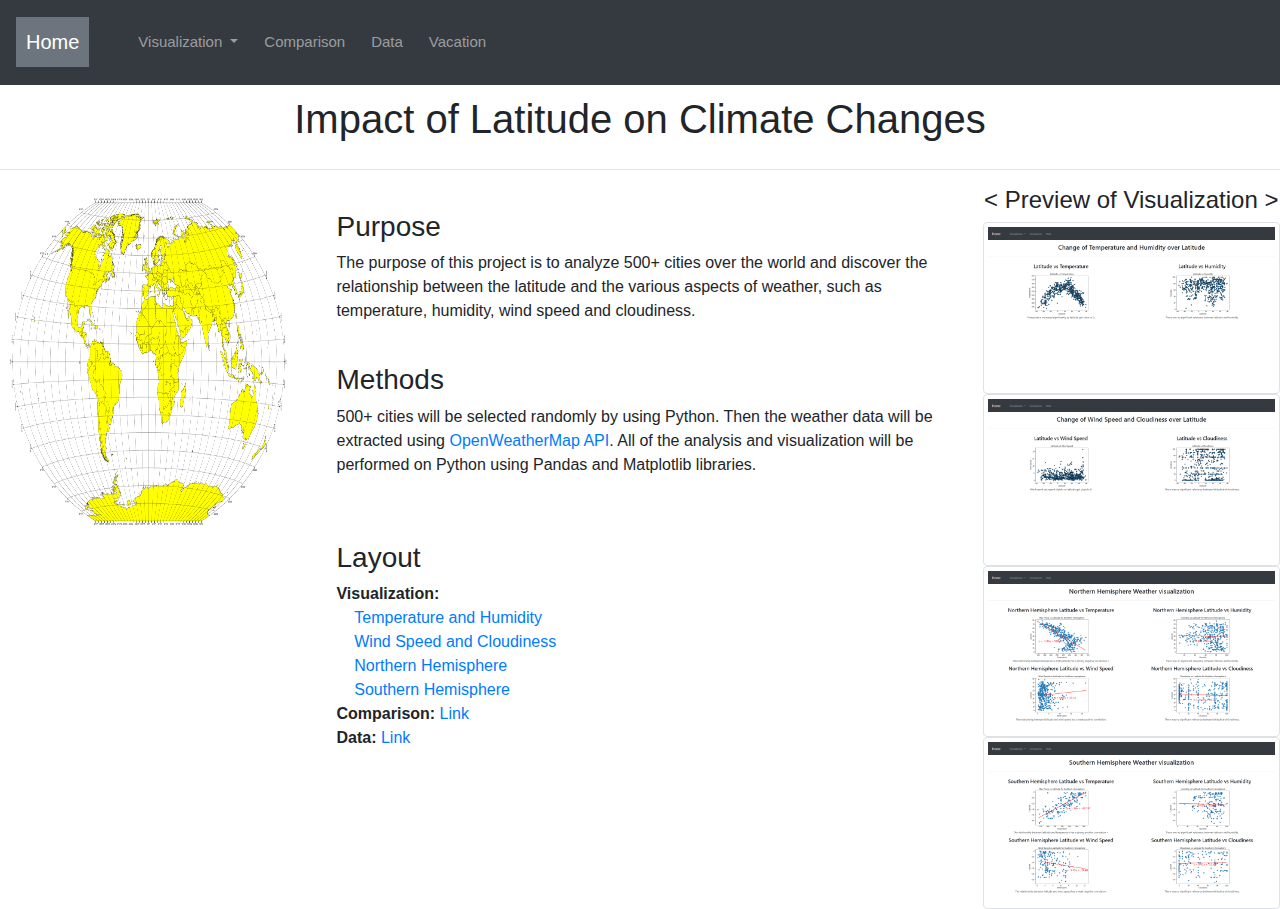
<file: index.html>
<!DOCTYPE html>
<html lang="en">
  <head>
    <meta charset="UTF-8">
    <meta name="viewport" content="width=device-width, initial-scale=1.0">
    <title>Weather Analysis</title>
    <link rel="stylesheet" href="reset.css">
    <link rel="stylesheet" href="https://stackpath.bootstrapcdn.com/bootstrap/4.3.1/css/bootstrap.min.css" integrity="sha384-ggOyR0iXCbMQv3Xipma34MD+dH/1fQ784/j6cY/iJTQUOhcWr7x9JvoRxT2MZw1T" crossorigin="anonymous">
    <link rel="stylesheet" href="styles.css">
  </head>
  <body>
    <nav class="navbar navbar-expand navbar-dark bg-dark">
      <a class="navbar-brand bg-secondary" href="index.html">Home</a>
        <!-- <button class="navbar-toggler" type="button" data-toggle="collapse" data-target="#hiddenSupportedContent" aria-controls="navbarSupportedContent" aria-expanded="false" aria-label="Toggle navigation">
          <span class="navbar-toggler-icon"></span>
        </button> -->
      
      <div class="collapse navbar-collapse" id="navbarSupportedContent">
        <ul class="navbar-nav mr-auto" id = "defaultnav">
          <li class="nav-item Visualization" >
              <a class="nav-link dropdown-toggle" href="#" id="navbarDropdown" role="button" data-toggle="dropdown" aria-haspopup="true" aria-expanded="false">
                Visualization
              </a>
              <div class="dropdown-menu" aria-labelledby="Drop-down">
                <a class="dropdown-item" href="vis1.html">Temperature and Humidity</a>
                <a class="dropdown-item" href="vis2.html">Wind Speed and Cloudiness</a>
                <a class="dropdown-item" href="vis3.html">Northern Hemisphere</a>
                <a class="dropdown-item bg-secondary" href="vis4.html">Southern Hemisphere</a>
              </div>
          </li>
          <li class="nav-item">
              <a class="nav-link" href="comparison.html">Comparison</a>
          </li>
          <li class="nav-item">
            <a class="nav-link" href="data.html">Data</a>
          </li>
          <li class="nav-item">
            <a class="nav-link" href="vacation.html">Vacation</a>
          </li>
        </ul>
      </div>

      <div class="collapse navbar-collapse" id="hiddenSupportedContent">
        <ul class="navbar-nav mr-auto">
          <li class="nav-item Visualization">
              <a class="nav-link dropdown-toggle" href="#" id="hiddenDropdown" role="button" data-toggle="dropdown" aria-haspopup="true" aria-expanded="false">
                Dropdown
              </a>
              <div class="dropdown-menu" aria-labelledby="Drop-down">
                <a class="dropdown-item" href="vis1.html">Temperature and Humidity</a>
                <a class="dropdown-item" href="vis2.html">Wind Speed and Cloudiness</a>
                <a class="dropdown-item" href="vis3.html">Northern Hemisphere</a>
                <a class="dropdown-item" href="vis4.html">Southern Hemisphere</a>
                <a class="dropdown-item" href="comparison.html">Comparison</a>
                <a class="dropdown-item" href="data.html">Data</a>
                <a class="dropdown-item" href="vacation.html">Vacation</a>
              </div>
          </li>
        </ul>
      </div>
    </nav>
    <h1>Impact of Latitude on Climate Changes</h1>
    <hr>
    <div class="row">
      <div class="column col-9">
        <div class= "row">
          <div class = "col-lg-4 col-md-12", id = "map-container">
            <img id="map-image" src=map.png class="img-thumbnail">
          </div>
          <div class = "column col-8 p-4">
            <div id="text-layout">
              <h3>Purpose</h3>
              <p>The purpose of this project is to analyze 500+ cities over the world and discover the relationship between the latitude and the various aspects of weather, such as temperature, humidity, wind speed and cloudiness.</p>
              <br>
              <h3>Methods</h3>
              <p>500+ cities will be selected randomly by using Python. Then the weather data will be extracted using <a href="https://openweathermap.org/api" target="_blank">OpenWeatherMap API</a>. All of the analysis and visualization will be performed on Python using Pandas and Matplotlib libraries. </p>
              <br>
              <br>
              <h3>Layout</h3>
              <ul>
                <li><strong>Visualization:</strong>
                  <ul>
                    <li><a href="vis1.html">&nbsp;&nbsp;&nbsp;&nbsp;Temperature and Humidity</a></li>
                    <li><a href="vis2.html">&nbsp;&nbsp;&nbsp;&nbsp;Wind Speed and Cloudiness</a></li>
                    <li><a href="vis3.html">&nbsp;&nbsp;&nbsp;&nbsp;Northern Hemisphere</a></li>
                    <li><a href="vis4.html">&nbsp;&nbsp;&nbsp;&nbsp;Southern Hemisphere</a></li>
                  </ul>
                </li>
                <li><strong>Comparison: </strong> <a href="comparison.html">Link</a></li>
                <li><strong>Data: </strong> <a href="data.html">Link</a></li>
              </ul>
            </div>
          </div>
        </div>

      </div>
      <div class="column col-3">
        <h4 class="text-center">&lt; Preview of Visualization &gt;</h4>
        <a href="vis1.html"><img src="visualizations/vis1.png" class="img-thumbnail"></a>
        <a href="vis2.html"><img src="visualizations/vis2.png" class="img-thumbnail"></a>
        <a href="vis3.html"><img src="visualizations/vis3.png" class="img-thumbnail"></a>
        <a href="vis4.html"><img src="visualizations/vis4.png" class="img-thumbnail"></a>
      </div>
    </div>
    
    

  
<script src="https://code.jquery.com/jquery-3.3.1.slim.min.js" integrity="sha384-q8i/X+965DzO0rT7abK41JStQIAqVgRVzpbzo5smXKp4YfRvH+8abtTE1Pi6jizo" crossorigin="anonymous"></script>
<script src="https://cdnjs.cloudflare.com/ajax/libs/popper.js/1.14.7/umd/popper.min.js" integrity="sha384-UO2eT0CpHqdSJQ6hJty5KVphtPhzWj9WO1clHTMGa3JDZwrnQq4sF86dIHNDz0W1" crossorigin="anonymous"></script>
<script src="https://stackpath.bootstrapcdn.com/bootstrap/4.3.1/js/bootstrap.min.js" integrity="sha384-JjSmVgyd0p3pXB1rRibZUAYoIIy6OrQ6VrjIEaFf/nJGzIxFDsf4x0xIM+B07jRM" crossorigin="anonymous"></script>
</body>
</html>
</file>
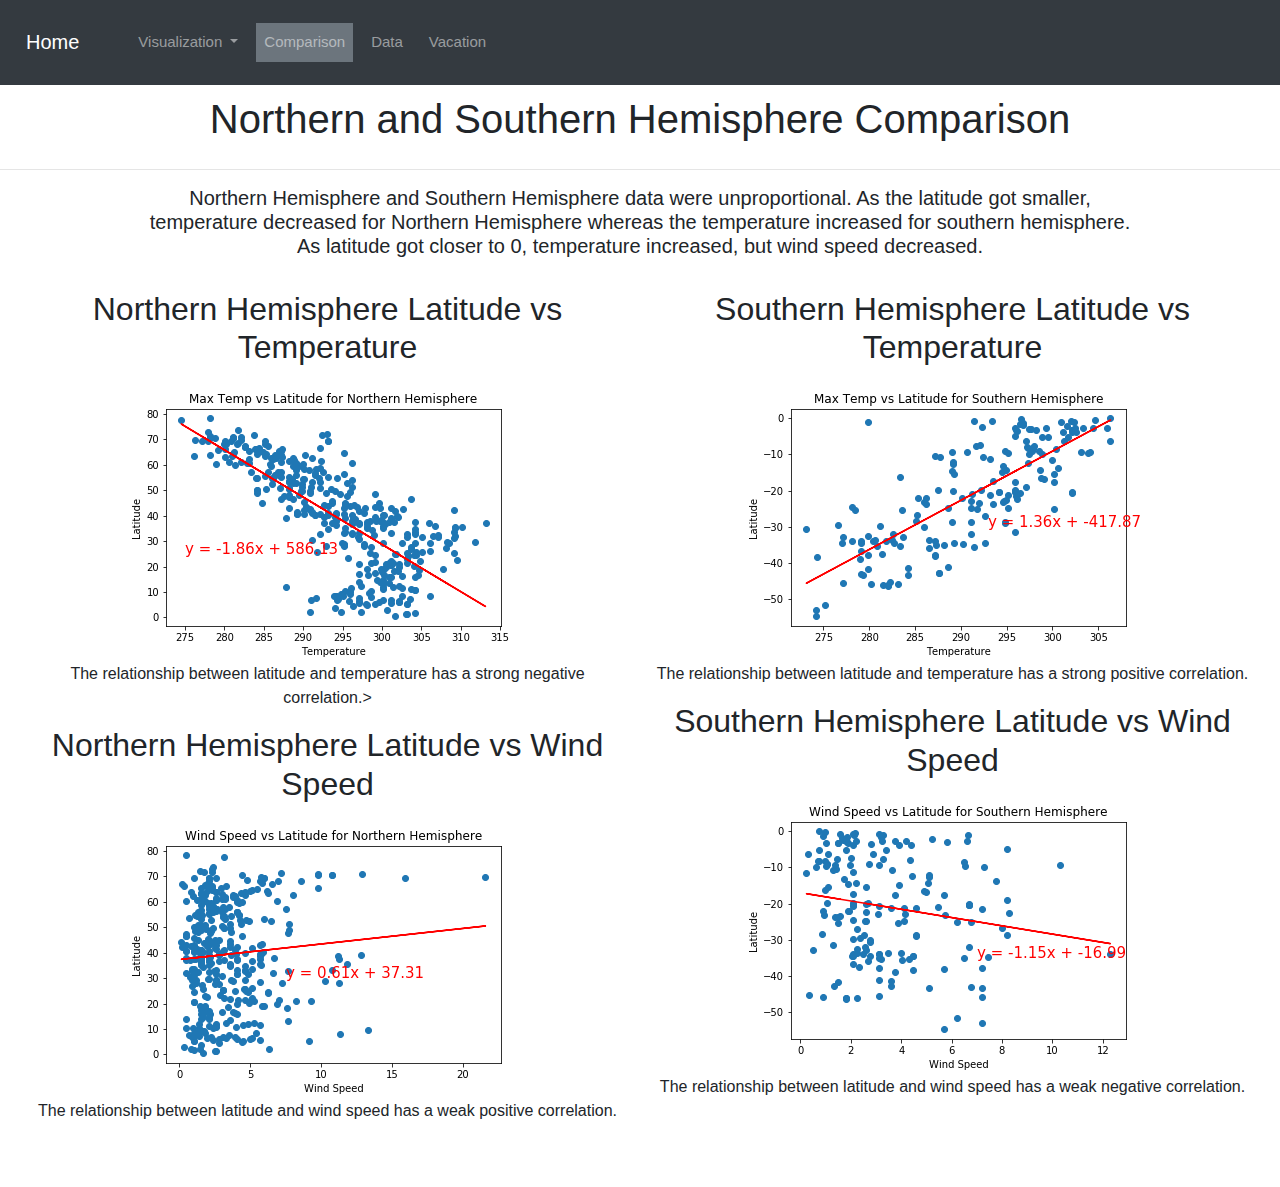
<file: comparison.html>
<!DOCTYPE html>
<html lang="en">
  <head>
    <meta charset="UTF-8">
    <meta name="viewport" content="width=device-width, initial-scale=1.0">
    <title>Weather Analysis</title>
    <link rel="stylesheet" href="reset.css">
    <link rel="stylesheet" href="https://stackpath.bootstrapcdn.com/bootstrap/4.3.1/css/bootstrap.min.css" integrity="sha384-ggOyR0iXCbMQv3Xipma34MD+dH/1fQ784/j6cY/iJTQUOhcWr7x9JvoRxT2MZw1T" crossorigin="anonymous">
    <link rel="stylesheet" href="styles.css">
  </head>
  <body>
    <nav class="navbar navbar-expand navbar-dark bg-dark">
      <a class="navbar-brand" href="index.html">Home</a>
        <!-- <button class="navbar-toggler" type="button" data-toggle="collapse" data-target="#hiddenSupportedContent" aria-controls="navbarSupportedContent" aria-expanded="false" aria-label="Toggle navigation">
          <span class="navbar-toggler-icon"></span>
        </button> -->
      
      <div class="collapse navbar-collapse" id="navbarSupportedContent">
        <ul class="navbar-nav mr-auto" id = "defaultnav">
          <li class="nav-item Visualization" >
              <a class="nav-link dropdown-toggle" href="#" id="navbarDropdown" role="button" data-toggle="dropdown" aria-haspopup="true" aria-expanded="false">
                Visualization
              </a>
              <div class="dropdown-menu" aria-labelledby="Drop-down">
                <a class="dropdown-item" href="vis1.html">Temperature and Humidity</a>
                <a class="dropdown-item" href="vis2.html">Wind Speed and Cloudiness</a>
                <a class="dropdown-item" href="vis3.html">Northern Hemisphere</a>
                <a class="dropdown-item" href="vis4.html">Southern Hemisphere</a>
              </div>
          </li>
          <li class="nav-item">
              <a class="nav-link bg-secondary" href="comparison.html">Comparison</a>
          </li>
          <li class="nav-item">
            <a class="nav-link" href="data.html">Data</a>
          </li>
          <li class="nav-item">
            <a class="nav-link" href="vacation.html">Vacation</a>
          </li>
        </ul>
      </div>

      <div class="collapse navbar-collapse" id="hiddenSupportedContent">
        <ul class="navbar-nav mr-auto">
          <li class="nav-item Visualization">
              <a class="nav-link dropdown-toggle" href="#" id="hiddenDropdown" role="button" data-toggle="dropdown" aria-haspopup="true" aria-expanded="false">
                Dropdown
              </a>
              <div class="dropdown-menu" aria-labelledby="Drop-down">
                <a class="dropdown-item" href="vis1.html">Temperature and Humidity</a>
                <a class="dropdown-item" href="vis2.html">Wind Speed and Cloudiness</a>
                <a class="dropdown-item" href="vis3.html">Northern Hemisphere</a>
                <a class="dropdown-item" href="vis4.html">Southern Hemisphere</a>
                <a class="dropdown-item bg-secondary" href="comparison.html">Comparison</a>
                <a class="dropdown-item" href="data.html">Data</a>
                <a class="dropdown-item" href="vacation.html">Vacation</a>
              </div>
          </li>
        </ul>
      </div>
    </nav>
      <h1>Northern and Southern Hemisphere Comparison</h1>
      <hr>
      <div class= "container">
        <h5 class="text-center">Northern Hemisphere and Southern Hemisphere data were unproportional.  As the latitude got smaller, temperature decreased for Northern Hemisphere whereas the temperature increased for southern hemisphere. As latitude got closer to 0, temperature increased, but wind speed decreased.</h5>
      </div>
      <br>
      <div class= "container-fluid">
        <div class= "col-xs-12 col-sm-12 col-md-6 col-lg-6 pb-5 float-left">
          <h2>Northern Hemisphere Latitude vs Temperature</h2>
          <img id="temp-image" src="visualizations/north max temp vs lat.png" class="mx-auto d-block" />
          <p class="text-center">The relationship between latitude and temperature has a strong negative correlation.></p>
          <h2>Northern Hemisphere Latitude vs Wind Speed</h2>
          <img id="temp-image" src="visualizations/north wind vs lat.png" class="mx-auto d-block" />
          <p class="text-center">The relationship between latitude and wind speed has a weak positive correlation.</p> 
        </div>
        <div class= "col-xs-12 col-sm-12 col-md-6 col-lg-6 pb-5 float-left">
          <h2>Southern Hemisphere Latitude vs Temperature</h2>
          <img src="visualizations/south max temp vs lat.png" class="mx-auto d-block" />
          <p class="text-center">The relationship between latitude and temperature has a strong positive correlation.</p>
          <h2>Southern Hemisphere Latitude vs Wind Speed</h2>
          <img src="visualizations/south wind vs lat.png" class="mx-auto d-block" />
          <p class="text-center">The relationship between latitude and wind speed has a weak negative correlation.</p>
        </div>
      </div>

<script src="https://code.jquery.com/jquery-3.3.1.slim.min.js" integrity="sha384-q8i/X+965DzO0rT7abK41JStQIAqVgRVzpbzo5smXKp4YfRvH+8abtTE1Pi6jizo" crossorigin="anonymous"></script>
<script src="https://cdnjs.cloudflare.com/ajax/libs/popper.js/1.14.7/umd/popper.min.js" integrity="sha384-UO2eT0CpHqdSJQ6hJty5KVphtPhzWj9WO1clHTMGa3JDZwrnQq4sF86dIHNDz0W1" crossorigin="anonymous"></script>
<script src="https://stackpath.bootstrapcdn.com/bootstrap/4.3.1/js/bootstrap.min.js" integrity="sha384-JjSmVgyd0p3pXB1rRibZUAYoIIy6OrQ6VrjIEaFf/nJGzIxFDsf4x0xIM+B07jRM" crossorigin="anonymous"></script>
</body>
</html>
</file>
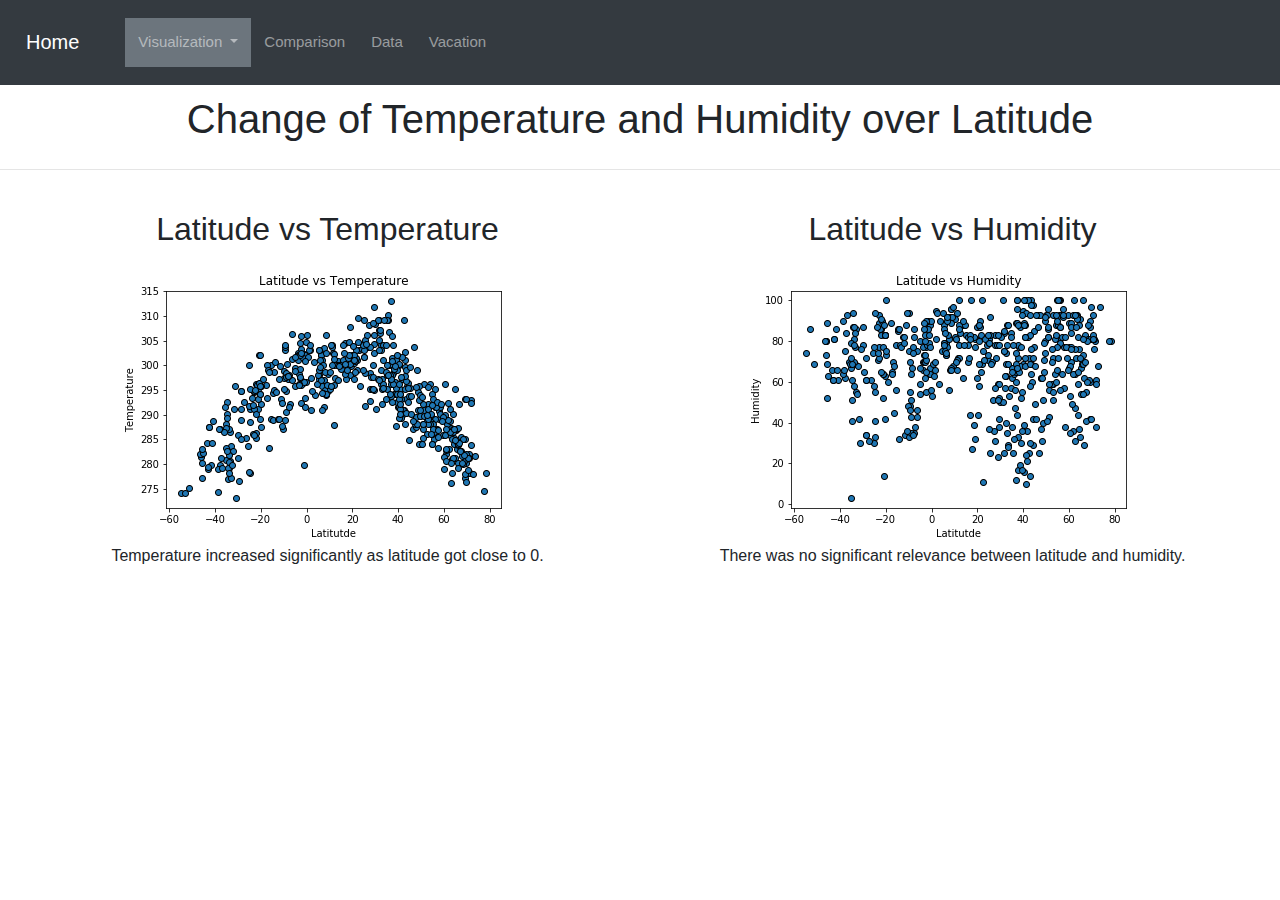
<file: vis1.html>
<!DOCTYPE html>
<html lang="en">
  <head>
    <meta charset="UTF-8">
    <meta name="viewport" content="width=device-width, initial-scale=1.0">
    <title>Weather Analysis</title>
    <link rel="stylesheet" href="reset.css">
    <link rel="stylesheet" href="https://stackpath.bootstrapcdn.com/bootstrap/4.3.1/css/bootstrap.min.css" integrity="sha384-ggOyR0iXCbMQv3Xipma34MD+dH/1fQ784/j6cY/iJTQUOhcWr7x9JvoRxT2MZw1T" crossorigin="anonymous">
    <link rel="stylesheet" href="styles.css">
</head>
<body>
    <nav class="navbar navbar-expand navbar-dark bg-dark">
      <a class="navbar-brand" href="index.html">Home</a>
        <!-- <button class="navbar-toggler" type="button" data-toggle="collapse" data-target="#hiddenSupportedContent" aria-controls="navbarSupportedContent" aria-expanded="false" aria-label="Toggle navigation">
          <span class="navbar-toggler-icon"></span>
        </button> -->
      
      <div class="collapse navbar-collapse" id="navbarSupportedContent">
        <ul class="navbar-nav mr-auto" id = "defaultnav">
          <li class="nav-item Visualization bg-secondary" >
              <a class="nav-link dropdown-toggle" href="#" id="navbarDropdown" role="button" data-toggle="dropdown" aria-haspopup="true" aria-expanded="false">
                Visualization
              </a>
              <div class="dropdown-menu" aria-labelledby="Drop-down">
                <a class="dropdown-item bg-secondary" href="vis1.html">Temperature and Humidity</a>
                <a class="dropdown-item" href="vis2.html">Wind Speed and Cloudiness</a>
                <a class="dropdown-item" href="vis3.html">Northern Hemisphere</a>
                <a class="dropdown-item" href="vis4.html">Southern Hemisphere</a>
              </div>
          </li>
          <li class="nav-item">
              <a class="nav-link" href="comparison.html">Comparison</a>
          </li>
          <li class="nav-item">
            <a class="nav-link" href="data.html">Data</a>
          </li>
          <li class="nav-item">
            <a class="nav-link" href="vacation.html">Vacation</a>
          </li>
        </ul>
      </div>

      <div class="collapse navbar-collapse" id="hiddenSupportedContent">
        <ul class="navbar-nav mr-auto">
          <li class="nav-item Visualization">
              <a class="nav-link dropdown-toggle" href="#" id="hiddenDropdown" role="button" data-toggle="dropdown" aria-haspopup="true" aria-expanded="false">
                Dropdown
              </a>
              <div class="dropdown-menu" aria-labelledby="Drop-down">
                <a class="dropdown-item bg-secondary" href="vis1.html">Temperature and Humidity</a>
                <a class="dropdown-item" href="vis2.html">Wind Speed and Cloudiness</a>
                <a class="dropdown-item" href="vis3.html">Northern Hemisphere</a>
                <a class="dropdown-item" href="vis4.html">Southern Hemisphere</a>
                <a class="dropdown-item" href="comparison.html">Comparison</a>
                <a class="dropdown-item" href="data.html">Data</a>
                <a class="dropdown-item" href="vacation.html">Vacation</a>
              </div>
          </li>
        </ul>
      </div>
    </nav>
    <h1>Change of Temperature and Humidity over Latitude</h1>
    <hr>
    <br>
    <div class= "container-fluid" id= "temp-container">
      <div class= "col-lg-6 col-md-12 float-left">
        <h2 id="temp-title">Latitude vs Temperature</h2>
        <img id="temp-image" src="visualizations/lat vs temp.png" class="mx-auto d-block" />
        <p class="text-center">Temperature increased significantly as latitude got close to 0.</p>
      </div>
      <div class= "col-lg-6 col-md-12 float-right">
        <h2 id="hum-title">Latitude vs Humidity</h2>
        <img id="hum-image" src="visualizations/lat vs hum.png" class="mx-auto d-block" />
        <p class="text-center">There was no significant relevance between latitude and humidity.</p>
      </div>
    </div>
<script src="https://code.jquery.com/jquery-3.3.1.slim.min.js" integrity="sha384-q8i/X+965DzO0rT7abK41JStQIAqVgRVzpbzo5smXKp4YfRvH+8abtTE1Pi6jizo" crossorigin="anonymous"></script>
<script src="https://cdnjs.cloudflare.com/ajax/libs/popper.js/1.14.7/umd/popper.min.js" integrity="sha384-UO2eT0CpHqdSJQ6hJty5KVphtPhzWj9WO1clHTMGa3JDZwrnQq4sF86dIHNDz0W1" crossorigin="anonymous"></script>
<script src="https://stackpath.bootstrapcdn.com/bootstrap/4.3.1/js/bootstrap.min.js" integrity="sha384-JjSmVgyd0p3pXB1rRibZUAYoIIy6OrQ6VrjIEaFf/nJGzIxFDsf4x0xIM+B07jRM" crossorigin="anonymous"></script>
</body>
</html>
</file>
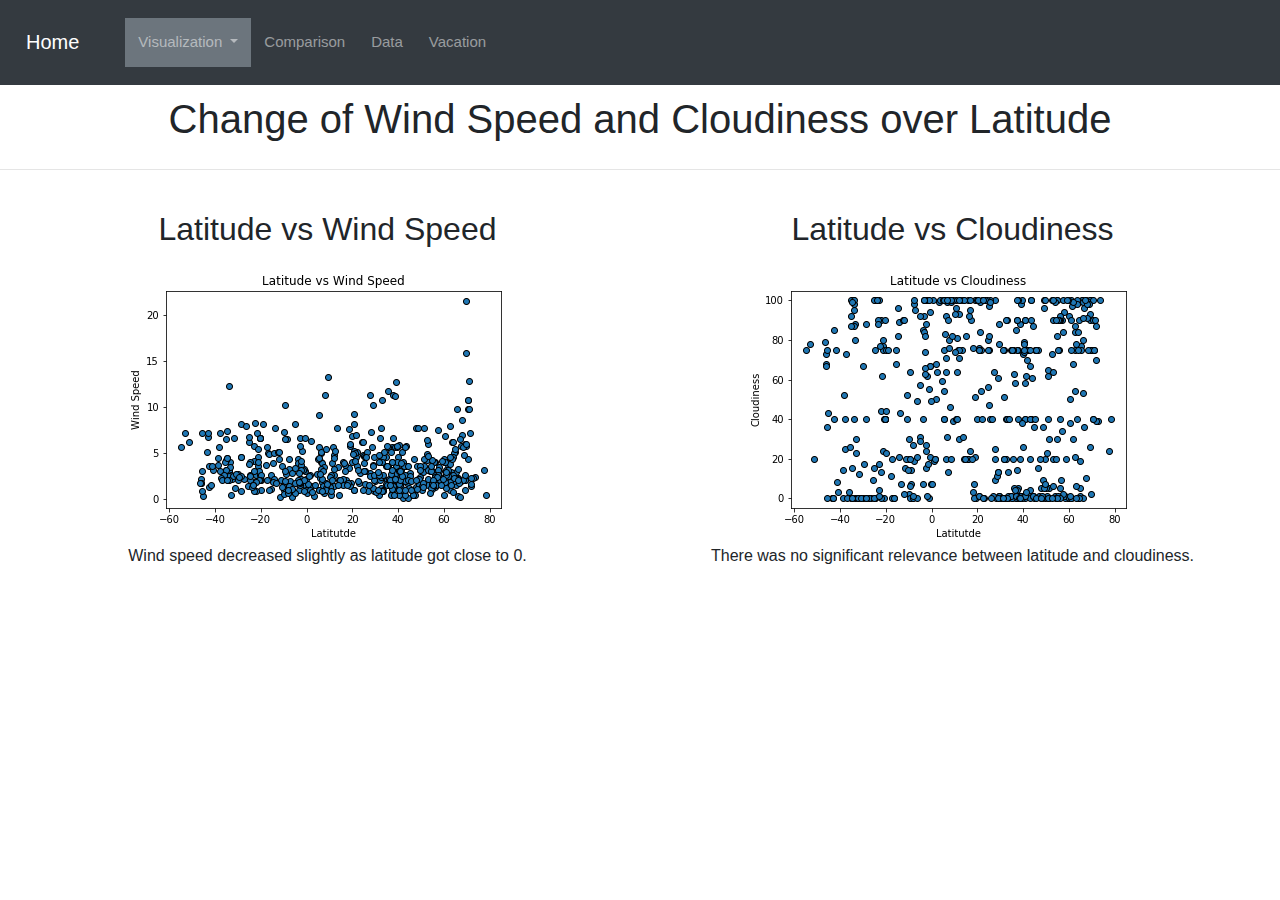
<file: vis2.html>
<!DOCTYPE html>
<html lang="en">
  <head>
    <meta charset="UTF-8">
    <meta name="viewport" content="width=device-width, initial-scale=1.0">
    <title>Weather Analysis</title>
    <link rel="stylesheet" href="reset.css">
    <link rel="stylesheet" href="https://stackpath.bootstrapcdn.com/bootstrap/4.3.1/css/bootstrap.min.css" integrity="sha384-ggOyR0iXCbMQv3Xipma34MD+dH/1fQ784/j6cY/iJTQUOhcWr7x9JvoRxT2MZw1T" crossorigin="anonymous">
    <link rel="stylesheet" href="styles.css">
</head>
<body>
    <nav class="navbar navbar-expand navbar-dark bg-dark">
      <a class="navbar-brand" href="index.html">Home</a>
        <!-- <button class="navbar-toggler" type="button" data-toggle="collapse" data-target="#hiddenSupportedContent" aria-controls="navbarSupportedContent" aria-expanded="false" aria-label="Toggle navigation">
          <span class="navbar-toggler-icon"></span>
        </button> -->
      
      <div class="collapse navbar-collapse" id="navbarSupportedContent">
        <ul class="navbar-nav mr-auto" id = "defaultnav">
          <li class="nav-item Visualization bg-secondary" >
              <a class="nav-link dropdown-toggle" href="#" id="navbarDropdown" role="button" data-toggle="dropdown" aria-haspopup="true" aria-expanded="false">
                Visualization
              </a>
              <div class="dropdown-menu" aria-labelledby="Drop-down">
                <a class="dropdown-item" href="vis1.html">Temperature and Humidity</a>
                <a class="dropdown-item bg-secondary" href="vis2.html">Wind Speed and Cloudiness</a>
                <a class="dropdown-item" href="vis3.html">Northern Hemisphere</a>
                <a class="dropdown-item" href="vis4.html">Southern Hemisphere</a>
                
              </div>
          </li>
          <li class="nav-item">
              <a class="nav-link" href="comparison.html">Comparison</a>
          </li>
          <li class="nav-item">
            <a class="nav-link" href="data.html">Data</a>
          </li>
          <li class="nav-item">
            <a class="nav-link" href="vacation.html">Vacation</a>
          </li>
        </ul>
      </div>

      <div class="collapse navbar-collapse" id="hiddenSupportedContent">
        <ul class="navbar-nav mr-auto">
          <li class="nav-item Visualization">
              <a class="nav-link dropdown-toggle" href="#" id="hiddenDropdown" role="button" data-toggle="dropdown" aria-haspopup="true" aria-expanded="false">
                Dropdown
              </a>
              <div class="dropdown-menu" aria-labelledby="Drop-down">
                <a class="dropdown-item" href="vis1.html">Temperature and Humidity</a>
                <a class="dropdown-item bg-secondary" href="vis2.html">Wind Speed and Cloudiness</a>
                <a class="dropdown-item" href="vis3.html">Northern Hemisphere</a>
                <a class="dropdown-item" href="vis4.html">Southern Hemisphere</a>
                <a class="dropdown-item" href="comparison.html">Comparison</a>
                <a class="dropdown-item" href="data.html">Data</a>
                <a class="dropdown-item" href="vacation.html">Vacation</a>
              </div>
          </li>
        </ul>
      </div>
    </nav>
    <h1>Change of Wind Speed and Cloudiness over Latitude</h1>
    <hr>
    <br>
    <div class= "container-fluid">
      <div class= "col-lg-6 col-md-12 float-left">
        <h2>Latitude vs Wind Speed</h2>
        <img id="temp-image" src="visualizations/lat vs wind.png" class="mx-auto d-block" />
        <p class="text-center">Wind speed decreased slightly as latitude got close to 0.</p>
      </div>
      <div class= "col-lg-6 col-md-12 float-right">
        <h2>Latitude vs Cloudiness</h2>
        <img src="visualizations/lat vs cloud.png" class="mx-auto d-block" />
        <p class="text-center">There was no significant relevance between latitude and cloudiness.</p>
      </div>
    </div>

<script src="https://code.jquery.com/jquery-3.3.1.slim.min.js" integrity="sha384-q8i/X+965DzO0rT7abK41JStQIAqVgRVzpbzo5smXKp4YfRvH+8abtTE1Pi6jizo" crossorigin="anonymous"></script>
<script src="https://cdnjs.cloudflare.com/ajax/libs/popper.js/1.14.7/umd/popper.min.js" integrity="sha384-UO2eT0CpHqdSJQ6hJty5KVphtPhzWj9WO1clHTMGa3JDZwrnQq4sF86dIHNDz0W1" crossorigin="anonymous"></script>
<script src="https://stackpath.bootstrapcdn.com/bootstrap/4.3.1/js/bootstrap.min.js" integrity="sha384-JjSmVgyd0p3pXB1rRibZUAYoIIy6OrQ6VrjIEaFf/nJGzIxFDsf4x0xIM+B07jRM" crossorigin="anonymous"></script>
</body>
</html>
</file>
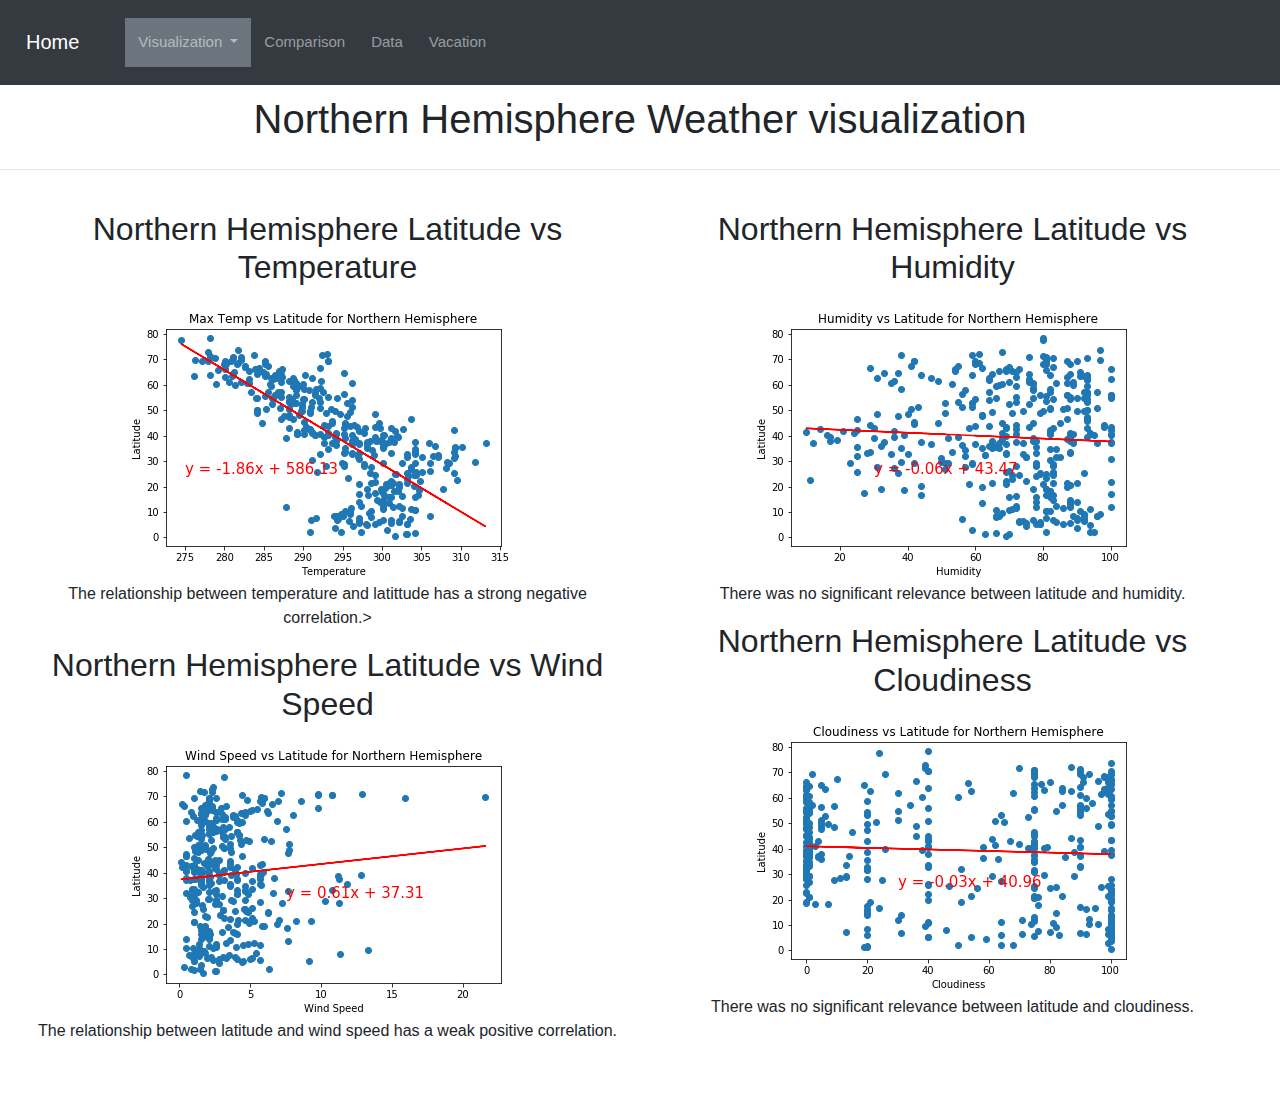
<file: vis3.html>
<!DOCTYPE html>
<html lang="en">
  <head>
    <meta charset="UTF-8">
    <meta name="viewport" content="width=device-width, initial-scale=1.0">
    <title>Weather Analysis</title>
    <link rel="stylesheet" href="reset.css">
    <link rel="stylesheet" href="https://stackpath.bootstrapcdn.com/bootstrap/4.3.1/css/bootstrap.min.css" integrity="sha384-ggOyR0iXCbMQv3Xipma34MD+dH/1fQ784/j6cY/iJTQUOhcWr7x9JvoRxT2MZw1T" crossorigin="anonymous">
    <link rel="stylesheet" href="styles.css">
</head>
<body>
    <nav class="navbar navbar-expand navbar-dark bg-dark">
      <a class="navbar-brand" href="index.html">Home</a>
        <!-- <button class="navbar-toggler" type="button" data-toggle="collapse" data-target="#hiddenSupportedContent" aria-controls="navbarSupportedContent" aria-expanded="false" aria-label="Toggle navigation">
          <span class="navbar-toggler-icon"></span>
        </button> -->
      
      <div class="collapse navbar-collapse" id="navbarSupportedContent">
        <ul class="navbar-nav mr-auto" id = "defaultnav">
          <li class="nav-item Visualization bg-secondary" >
              <a class="nav-link dropdown-toggle" href="#" id="navbarDropdown" role="button" data-toggle="dropdown" aria-haspopup="true" aria-expanded="false">
                Visualization
              </a>
              <div class="dropdown-menu" aria-labelledby="Drop-down">
                <a class="dropdown-item" href="vis1.html">Temperature and Humidity</a>
                <a class="dropdown-item" href="vis2.html">Wind Speed and Cloudiness</a>
                <a class="dropdown-item bg-secondary" href="vis3.html">Northern Hemisphere</a>
                <a class="dropdown-item" href="vis4.html">Southern Hemisphere</a>
              </div>
          </li>
          <li class="nav-item">
              <a class="nav-link" href="comparison.html">Comparison</a>
          </li>
          <li class="nav-item">
            <a class="nav-link" href="data.html">Data</a>
          </li>
          <li class="nav-item">
            <a class="nav-link" href="vacation.html">Vacation</a>
          </li>
        </ul>
      </div>

      <div class="collapse navbar-collapse" id="hiddenSupportedContent">
        <ul class="navbar-nav mr-auto">
          <li class="nav-item Visualization">
              <a class="nav-link dropdown-toggle" href="#" id="hiddenDropdown" role="button" data-toggle="dropdown" aria-haspopup="true" aria-expanded="false">
                Dropdown
              </a>
              <div class="dropdown-menu" aria-labelledby="Drop-down">
                <a class="dropdown-item" href="vis1.html">Temperature and Humidity</a>
                <a class="dropdown-item" href="vis2.html">Wind Speed and Cloudiness</a>
                <a class="dropdown-item bg-secondary" href="vis3.html">Northern Hemisphere</a>
                <a class="dropdown-item" href="vis4.html">Southern Hemisphere</a>
                <a class="dropdown-item" href="comparison.html">Comparison</a>
                <a class="dropdown-item" href="data.html">Data</a>
                <a class="dropdown-item" href="vacation.html">Vacation</a>
              </div>
          </li>
        </ul>
      </div>
    </nav>
   <h1>Northern Hemisphere Weather visualization</h1>
    <hr>
    <br>
    <div class= "container-fluid">
      <div class= "col-md-12 col-lg-6 pb-5 float-left">
        <h2>Northern Hemisphere Latitude vs Temperature</h2>
        <img id="temp-image" src="visualizations/north max temp vs lat.png" class="mx-auto d-block" />
        <p class="text-center">The relationship between temperature and latittude has a strong negative correlation.></p>
        <h2>Northern Hemisphere Latitude vs Wind Speed</h2>
        <img id="temp-image" src="visualizations/north wind vs lat.png" class="mx-auto d-block" />
        <p class="text-center">The relationship between latitude and wind speed has a weak positive correlation.</p> 
      </div>
      <div class= "col-md-12 col-lg-6 pb-5 float-right">
        <h2>Northern Hemisphere Latitude vs Humidity</h2>
        <img src="visualizations/north hum vs lat.png" class="mx-auto d-block" />
        <p class="text-center">There was no significant relevance between latitude and humidity.</p>
        <h2>Northern Hemisphere Latitude vs Cloudiness</h2>
        <img src="visualizations/north cloud vs lat.png" class="mx-auto d-block" />
        <p class="text-center">There was no significant relevance between latitude and cloudiness.</p>
      </div>
    </div> 

<script src="https://code.jquery.com/jquery-3.3.1.slim.min.js" integrity="sha384-q8i/X+965DzO0rT7abK41JStQIAqVgRVzpbzo5smXKp4YfRvH+8abtTE1Pi6jizo" crossorigin="anonymous"></script>
<script src="https://cdnjs.cloudflare.com/ajax/libs/popper.js/1.14.7/umd/popper.min.js" integrity="sha384-UO2eT0CpHqdSJQ6hJty5KVphtPhzWj9WO1clHTMGa3JDZwrnQq4sF86dIHNDz0W1" crossorigin="anonymous"></script>
<script src="https://stackpath.bootstrapcdn.com/bootstrap/4.3.1/js/bootstrap.min.js" integrity="sha384-JjSmVgyd0p3pXB1rRibZUAYoIIy6OrQ6VrjIEaFf/nJGzIxFDsf4x0xIM+B07jRM" crossorigin="anonymous"></script>
</body>
</html>
</file>
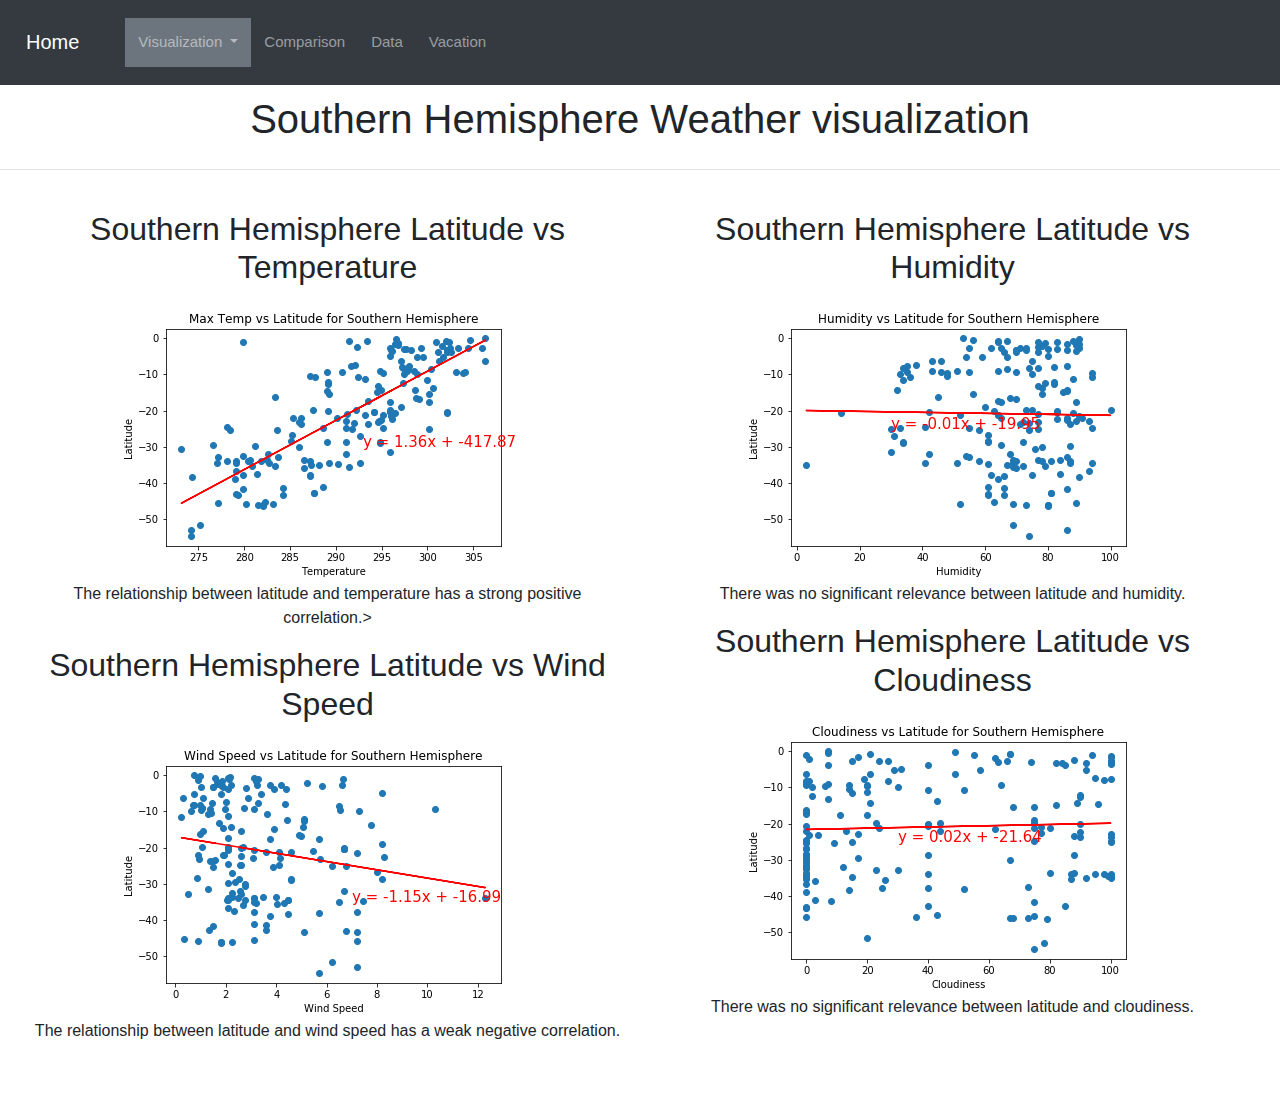
<file: vis4.html>
<!DOCTYPE html>
<html lang="en">
  <head>
    <meta charset="UTF-8">
    <meta name="viewport" content="width=device-width, initial-scale=1.0">
    <title>Weather Analysis</title>
    <link rel="stylesheet" href="reset.css">
    <link rel="stylesheet" href="https://stackpath.bootstrapcdn.com/bootstrap/4.3.1/css/bootstrap.min.css" integrity="sha384-ggOyR0iXCbMQv3Xipma34MD+dH/1fQ784/j6cY/iJTQUOhcWr7x9JvoRxT2MZw1T" crossorigin="anonymous">
    <link rel="stylesheet" href="styles.css">
  </head>
  <body>
    <nav class="navbar navbar-expand navbar-dark bg-dark">
      <a class="navbar-brand" href="index.html">Home</a>
        <!-- <button class="navbar-toggler" type="button" data-toggle="collapse" data-target="#hiddenSupportedContent" aria-controls="navbarSupportedContent" aria-expanded="false" aria-label="Toggle navigation">
          <span class="navbar-toggler-icon"></span>
        </button> -->
      
      <div class="collapse navbar-collapse" id="navbarSupportedContent">
        <ul class="navbar-nav mr-auto" id = "defaultnav">
          <li class="nav-item Visualization bg-secondary" >
              <a class="nav-link dropdown-toggle" href="#" id="navbarDropdown" role="button" data-toggle="dropdown" aria-haspopup="true" aria-expanded="false">
                Visualization
              </a>
              <div class="dropdown-menu" aria-labelledby="Drop-down">
                <a class="dropdown-item" href="vis1.html">Temperature and Humidity</a>
                <a class="dropdown-item" href="vis2.html">Wind Speed and Cloudiness</a>
                <a class="dropdown-item" href="vis3.html">Northern Hemisphere</a>
                <a class="dropdown-item bg-secondary" href="vis4.html">Southern Hemisphere</a>
              </div>
          </li>
          <li class="nav-item">
              <a class="nav-link" href="comparison.html">Comparison</a>
          </li>
          <li class="nav-item">
            <a class="nav-link" href="data.html">Data</a>
          </li>
          <li class="nav-item">
            <a class="nav-link" href="vacation.html">Vacation</a>
          </li>
        </ul>
      </div>

      <div class="collapse navbar-collapse" id="hiddenSupportedContent">
        <ul class="navbar-nav mr-auto">
          <li class="nav-item Visualization">
              <a class="nav-link dropdown-toggle" href="#" id="hiddenDropdown" role="button" data-toggle="dropdown" aria-haspopup="true" aria-expanded="false">
                Dropdown
              </a>
              <div class="dropdown-menu" aria-labelledby="Drop-down">
                <a class="dropdown-item" href="vis1.html">Temperature and Humidity</a>
                <a class="dropdown-item" href="vis2.html">Wind Speed and Cloudiness</a>
                <a class="dropdown-item" href="vis3.html">Northern Hemisphere</a>
                <a class="dropdown-item bg-secondary" href="vis4.html">Southern Hemisphere</a>
                <a class="dropdown-item" href="comparison.html">Comparison</a>
                <a class="dropdown-item" href="data.html">Data</a>
                <a class="dropdown-item" href="vacation.html">Vacation</a>
              </div>
          </li>
        </ul>
      </div>
    </nav>
    <h1>Southern Hemisphere Weather visualization</h1>
    <hr>
    <br>
    <div class= "container-fluid">
      <div class= "col-md-12 col-lg-6 pb-5 float-left">
        <h2>Southern Hemisphere Latitude vs Temperature</h2>
        <img id="temp-image" src="visualizations/south max temp vs lat.png" class="mx-auto d-block" />
        <p class="text-center">The relationship between latitude and temperature has a strong positive correlation.></p>
        <h2>Southern Hemisphere Latitude vs Wind Speed</h2>
        <img id="temp-image" src="visualizations/south wind vs lat.png" class="mx-auto d-block" />
        <p class="text-center">The relationship between latitude and wind speed has a weak negative correlation.</p> 
      </div>
      <div class= "col-md-12 col-lg-6 pb-5 float-right">
        <h2>Southern Hemisphere Latitude vs Humidity</h2>
        <img src="visualizations/south hum vs lat.png" class="mx-auto d-block" />
        <p class="text-center">There was no significant relevance between latitude and humidity.</p>
        <h2>Southern Hemisphere Latitude vs Cloudiness</h2>
        <img src="visualizations/south cloud vs lat.png" class="mx-auto d-block" />
        <p class="text-center">There was no significant relevance between latitude and cloudiness.</p>
      </div>
    </div>

<script src="https://code.jquery.com/jquery-3.3.1.slim.min.js" integrity="sha384-q8i/X+965DzO0rT7abK41JStQIAqVgRVzpbzo5smXKp4YfRvH+8abtTE1Pi6jizo" crossorigin="anonymous"></script>
<script src="https://cdnjs.cloudflare.com/ajax/libs/popper.js/1.14.7/umd/popper.min.js" integrity="sha384-UO2eT0CpHqdSJQ6hJty5KVphtPhzWj9WO1clHTMGa3JDZwrnQq4sF86dIHNDz0W1" crossorigin="anonymous"></script>
<script src="https://stackpath.bootstrapcdn.com/bootstrap/4.3.1/js/bootstrap.min.js" integrity="sha384-JjSmVgyd0p3pXB1rRibZUAYoIIy6OrQ6VrjIEaFf/nJGzIxFDsf4x0xIM+B07jRM" crossorigin="anonymous"></script>
  </body>
</html>
</file>
<file: styles.css>
#navbarSupportedContent{
    position: relative;
    padding: 10px;
    margin-right: 10px;
    margin-left: 10px;
    visibility: visible;
    
}

.nav li a {
  padding: 10px
}

.navbar-brand{
  padding: 10px;
  font-size: 20px;
}

#hiddenSupportedContent{
  position: absolute;
  left: 100px;
  padding: 10px;
  margin-right: 10px;
  margin-left: 10px;
  visibility: hidden;
}

#navbarSupportedContent ul li{
  padding: 5px;
  font-size: 15px;
}

.container {
  width: 1024px;
  margin: 0 auto;
  left: 0px;
}

/* .navbar-toggler{
    visibility: hidden;
} */

#map-container {
  float: left;
}

#map-image{
  margin-right: 20px;
  height: 350px;
  border-style: none;
}
/* #main-layout{
  width: 30%;
}
#text-layout{
  width: 50%;
} */
#nav-layout {
  padding-top: 10px;
}

h1 {
  padding: 10px;
  text-align: center;
}

h2{
  text-align:center;
}

#table-data {
  margin:10px;
}
  
/*Adding media queries to show the drop-down, and hide the navbar when the screen is smaller */
@media (max-width: 600px) {
    /* #defaultnav {
      padding: 10px;
    } */


    #navbarSupportedContent{
      visibility: hidden;
    }
  
    #hiddenSupportedContent{
      visibility: visible;
    }

    /* .navbar-toggler{
        visibility: visible;
    } */

  }
</file>
